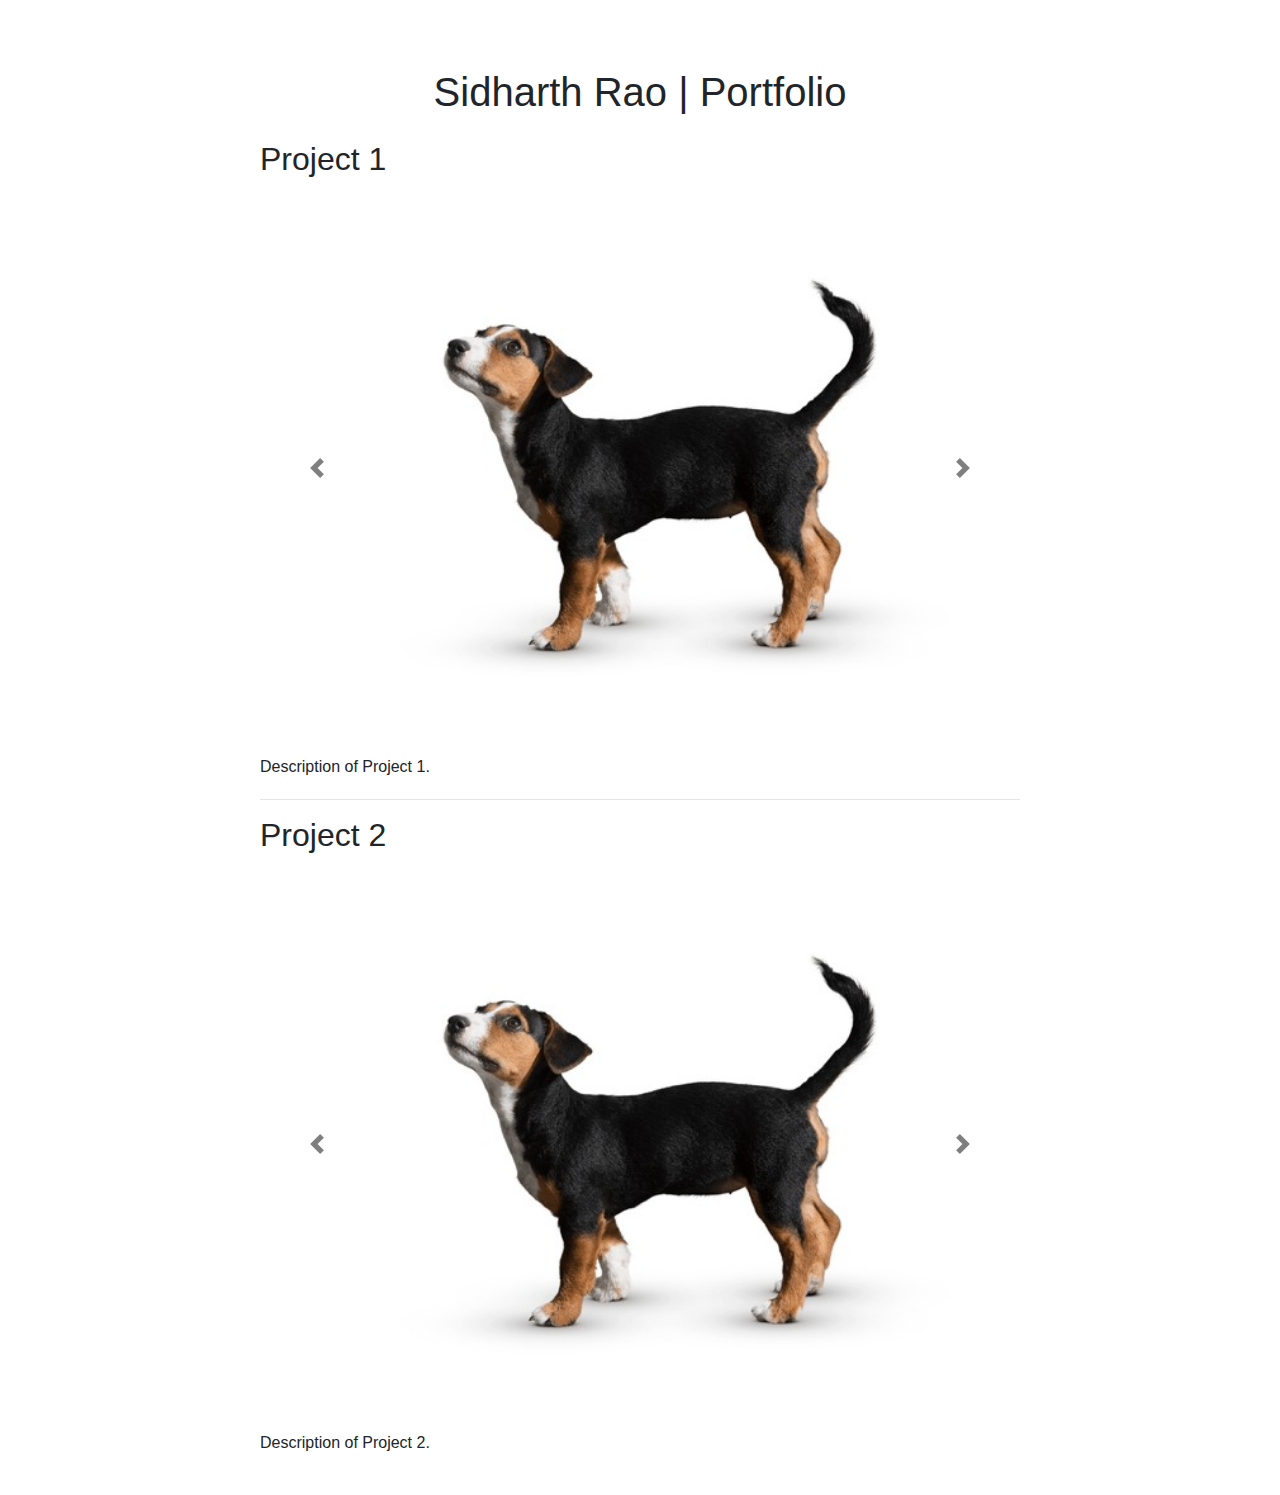
<file: test2.html>
<!DOCTYPE html>
<html lang="en">
<head>
  <meta charset="UTF-8">
  <meta name="viewport" content="width=device-width, initial-scale=1.0">
  <title>Sidharth Rao | Portfolio</title>
  <!-- Bootstrap CSS -->
  <link rel="stylesheet" href="https://stackpath.bootstrapcdn.com/bootstrap/4.5.2/css/bootstrap.min.css">
  <!-- Font Awesome CSS -->
  <link rel="stylesheet" href="https://cdnjs.cloudflare.com/ajax/libs/font-awesome/5.15.1/css/all.min.css">
  <!-- Custom CSS -->
  <style>
    body {
      font-family: Arial, sans-serif;
      margin: 0;
      padding: 0;
    }
    .container {
      max-width: 800px;
      margin: auto;
      padding: 20px;
    }
    .project {
      margin-bottom: 20px;
    }
    .project a {
      font-weight: bold;
    }
    .project p {
      margin: 5px 0;
    }
    .carousel-control-prev-icon,
    .carousel-control-next-icon {
      filter: invert(100%);
    }
  </style>
</head>
<body>

  <div class="container mt-5">
    <h1 class="text-center mb-4">Sidharth Rao | Portfolio</h1>

    <!-- Project 1 -->
    <div class="project">
      <h2>Project 1</h2>
      <div id="carouselProject1" class="carousel slide" data-ride="carousel" data-interval="false"> <!-- Set data-interval to false -->
        <div class="carousel-inner">
          <div class="carousel-item active">
            <img src="dog.jpg" class="d-block w-100" alt="Project 1 Image 1">
          </div>
          <div class="carousel-item">
            <img src="dog.jpg" class="d-block w-100" alt="Project 1 Image 2">
          </div>
          <!-- Add more carousel items as needed -->
        </div>
        <a class="carousel-control-prev" href="#carouselProject1" role="button" data-slide="prev">
          <span class="carousel-control-prev-icon" aria-hidden="true"></span>
          <span class="sr-only">Previous</span>
        </a>
        <a class="carousel-control-next" href="#carouselProject1" role="button" data-slide="next">
          <span class="carousel-control-next-icon" aria-hidden="true"></span>
          <span class="sr-only">Next</span>
        </a>
      </div>
      <p>Description of Project 1.</p>
    </div>

    <hr class="separator">

    <!-- Project 2 -->
    <div class="project">
      <h2>Project 2</h2>
      <div id="carouselProject2" class="carousel slide" data-ride="carousel" data-interval="false"> <!-- Set data-interval to false -->
        <div class="carousel-inner">
          <div class="carousel-item active">
            <img src="dog.jpg" class="d-block w-100" alt="Project 2 Image 1">
          </div>
          <div class="carousel-item">
            <img src="dog.jpg" class="d-block w-100" alt="Project 2 Image 2">
          </div>
          <!-- Add more carousel items as needed -->
        </div>
        <a class="carousel-control-prev" href="#carouselProject2" role="button" data-slide="prev">
          <span class="carousel-control-prev-icon" aria-hidden="true"></span>
          <span class="sr-only">Previous</span>
        </a>
        <a class="carousel-control-next" href="#carouselProject2" role="button" data-slide="next">
          <span class="carousel-control-next-icon" aria-hidden="true"></span>
          <span class="sr-only">Next</span>
        </a>
      </div>
      <p>Description of Project 2.</p>
    </div>

    <!-- Add more projects as needed -->

  </div>

  <!-- Bootstrap JS and jQuery -->
  <script src="https://code.jquery.com/jquery-3.5.1.slim.min.js"></script>
  <script src="https://cdn.jsdelivr.net/npm/@popperjs/core@2.5.4/dist/umd/popper.min.js"></script>
  <script src="https://stackpath.bootstrapcdn.com/bootstrap/4.5.2/js/bootstrap.min.js"></script>
</body>
</html>
</file>
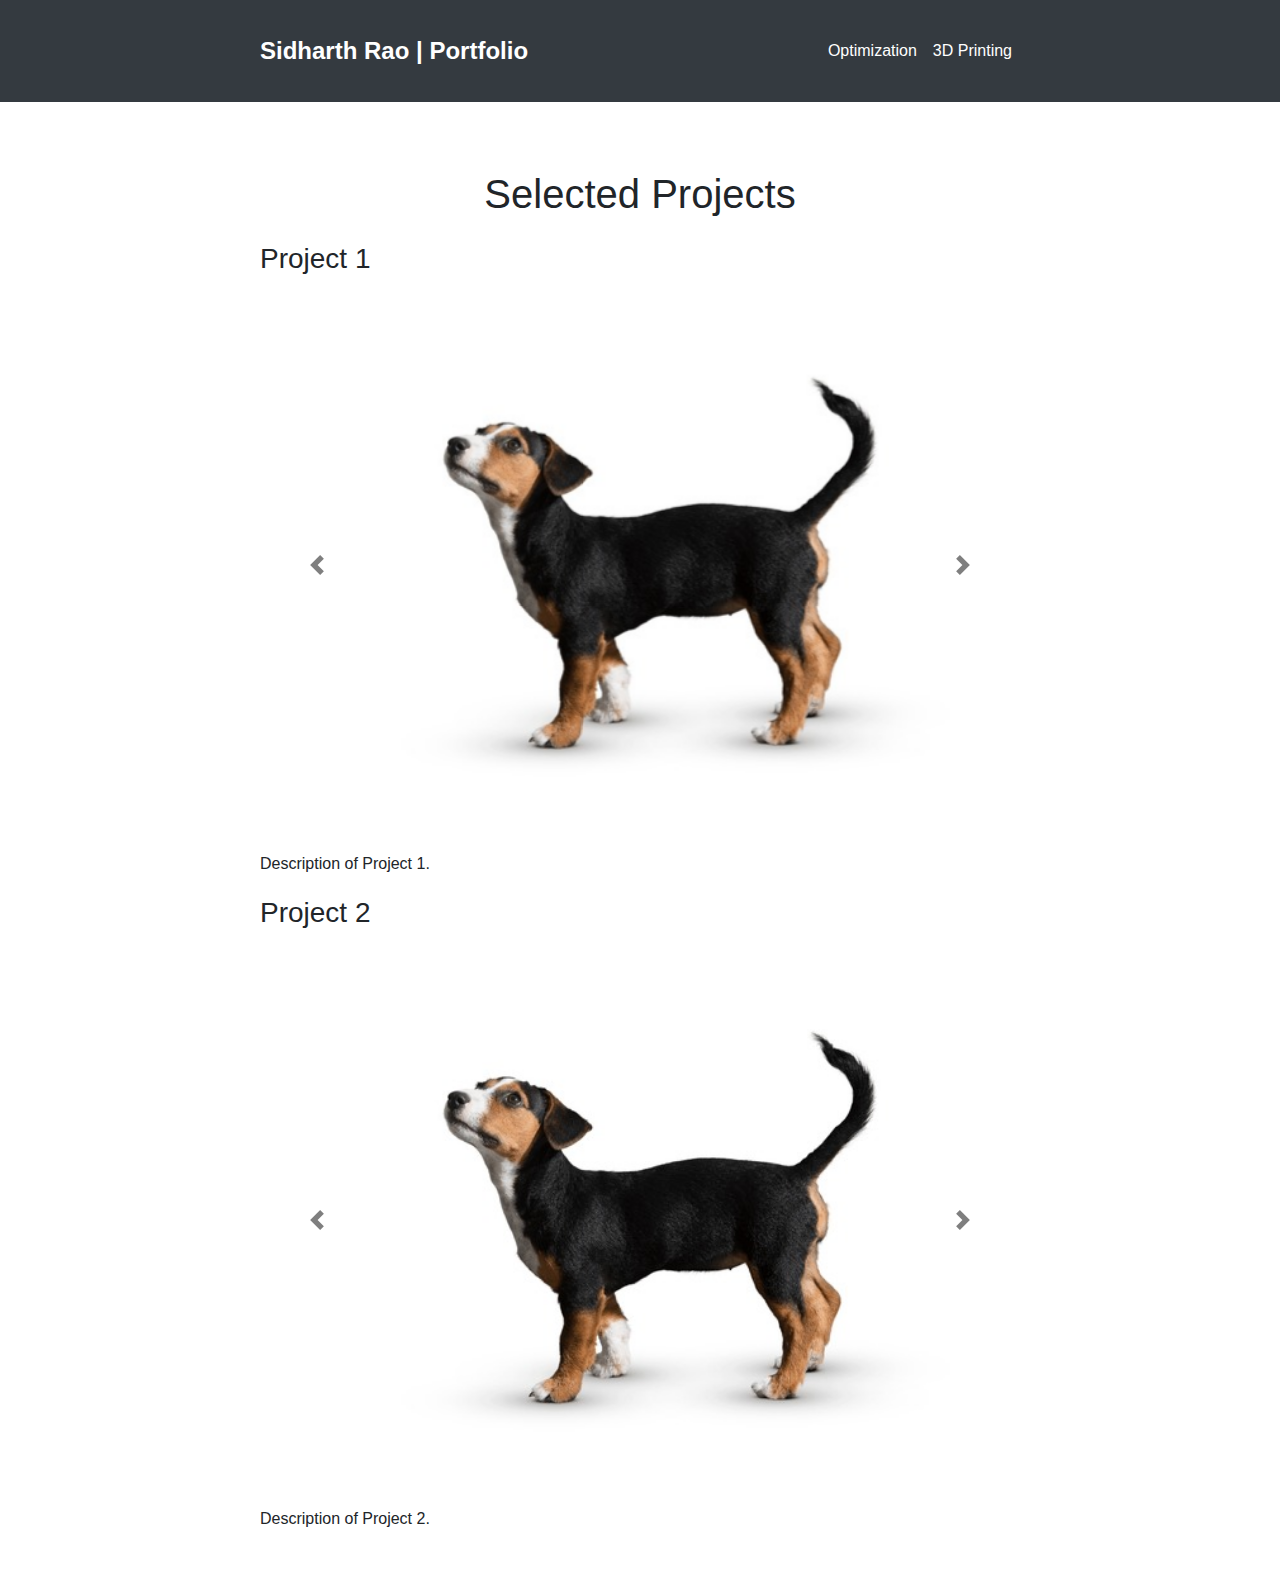
<file: test3.html>
<!DOCTYPE html>
<html lang="en">
<head>
  <meta charset="UTF-8">
  <meta name="viewport" content="width=device-width, initial-scale=1.0">
  <title>Sidharth Rao | Portfolio</title>
  <!-- Bootstrap CSS -->
  <link rel="stylesheet" href="https://stackpath.bootstrapcdn.com/bootstrap/4.5.2/css/bootstrap.min.css">
  <!-- Font Awesome CSS -->
  <link rel="stylesheet" href="https://cdnjs.cloudflare.com/ajax/libs/font-awesome/5.15.1/css/all.min.css">
  <!-- Custom CSS -->
  <style>
    body {
      font-family: Arial, sans-serif;
      margin: 0;
      padding: 0;
    }
    .navbar {
      background-color: #343a40; /* Dark color for navbar */
    }
    .navbar-brand {
      font-size: 1.5rem;
      font-weight: bold;
      color: #ffffff; /* White color for navbar brand */
    }
    .navbar-nav .nav-link {
      color: #ffffff !important; /* White color for navbar links */
    }
    .container {
      max-width: 800px;
      margin: auto;
      padding: 20px;
    }
    .project {
      margin-bottom: 20px;
    }
    .project a {
      font-weight: bold;
    }
    .project p {
      margin: 5px 0;
    }
    .carousel-control-prev-icon,
    .carousel-control-next-icon {
      filter: invert(100%);
    }
  </style>
</head>
<body>

  <!-- Navbar -->
  <nav class="navbar navbar-expand-lg navbar-dark">
    <div class="container">
      <a class="navbar-brand" href="#">Sidharth Rao | Portfolio</a>
      <button class="navbar-toggler" type="button" data-toggle="collapse" data-target="#navbarNav" aria-controls="navbarNav" aria-expanded="false" aria-label="Toggle navigation">
        <span class="navbar-toggler-icon"></span>
      </button>
      <div class="collapse navbar-collapse" id="navbarNav">
        <ul class="navbar-nav ml-auto">
          <li class="nav-item">
            <a class="nav-link" href="#">Optimization</a>
          </li>
          <li class="nav-item">
            <a class="nav-link" href="#">3D Printing</a>
          </li>
          <!-- Add more navbar items for different categories as needed -->
        </ul>
      </div>
    </div>
  </nav>

  <!-- Home Page Content -->
  <div class="container mt-5">
    <h1 class="text-center mb-4">Selected Projects</h1>

    <!-- Project Section -->
    <section id="selected-projects">
      <!-- Project 1 -->
      <div class="project">
        <h3>Project 1</h3>
        <div id="carouselProject1" class="carousel slide" data-ride="carousel" data-interval="false"> <!-- Set data-interval to false -->
          <div class="carousel-inner">
            <div class="carousel-item active">
              <img src="dog.jpg" class="d-block w-100" alt="Project 1 Image 1">
            </div>
            <div class="carousel-item">
              <img src="dog.jpg" class="d-block w-100" alt="Project 1 Image 2">
            </div>
            <!-- Add more carousel items as needed -->
          </div>
          <a class="carousel-control-prev" href="#carouselProject1" role="button" data-slide="prev">
            <span class="carousel-control-prev-icon" aria-hidden="true"></span>
            <span class="sr-only">Previous</span>
          </a>
          <a class="carousel-control-next" href="#carouselProject1" role="button" data-slide="next">
            <span class="carousel-control-next-icon" aria-hidden="true"></span>
            <span class="sr-only">Next</span>
          </a>
        </div>
        <p>Description of Project 1.</p>
      </div>

      <!-- Project 2 -->
      <div class="project">
        <h3>Project 2</h3>
        <div id="carouselProject2" class="carousel slide" data-ride="carousel" data-interval="false"> <!-- Set data-interval to false -->
          <div class="carousel-inner">
            <div class="carousel-item active">
              <img src="dog.jpg" class="d-block w-100" alt="Project 2 Image 1">
            </div>
            <div class="carousel-item">
              <img src="dog.jpg" class="d-block w-100" alt="Project 2 Image 2">
            </div>
            <!-- Add more carousel items as needed -->
          </div>
          <a class="carousel-control-prev" href="#carouselProject2" role="button" data-slide="prev">
            <span class="carousel-control-prev-icon" aria-hidden="true"></span>
            <span class="sr-only">Previous</span>
          </a>
          <a class="carousel-control-next" href="#carouselProject2" role="button" data-slide="next">
            <span class="carousel-control-next-icon" aria-hidden="true"></span>
            <span class="sr-only">Next</span>
          </a>
        </div>
        <p>Description of Project 2.</p>
      </div>

      <!-- Add more projects as needed -->

    </section>
  </div>

  <!-- Bootstrap JS and jQuery -->
  <script src="https://code.jquery.com/jquery-3.5.1.slim.min.js"></script>
  <script src="https://cdn.jsdelivr.net/npm/@popperjs/core@2.5.4/dist/umd/popper.min.js"></script>
  <script src="https://stackpath.bootstrapcdn.com/bootstrap/4.5.2/js/bootstrap.min.js"></script>
</body>
</html>
</file>
